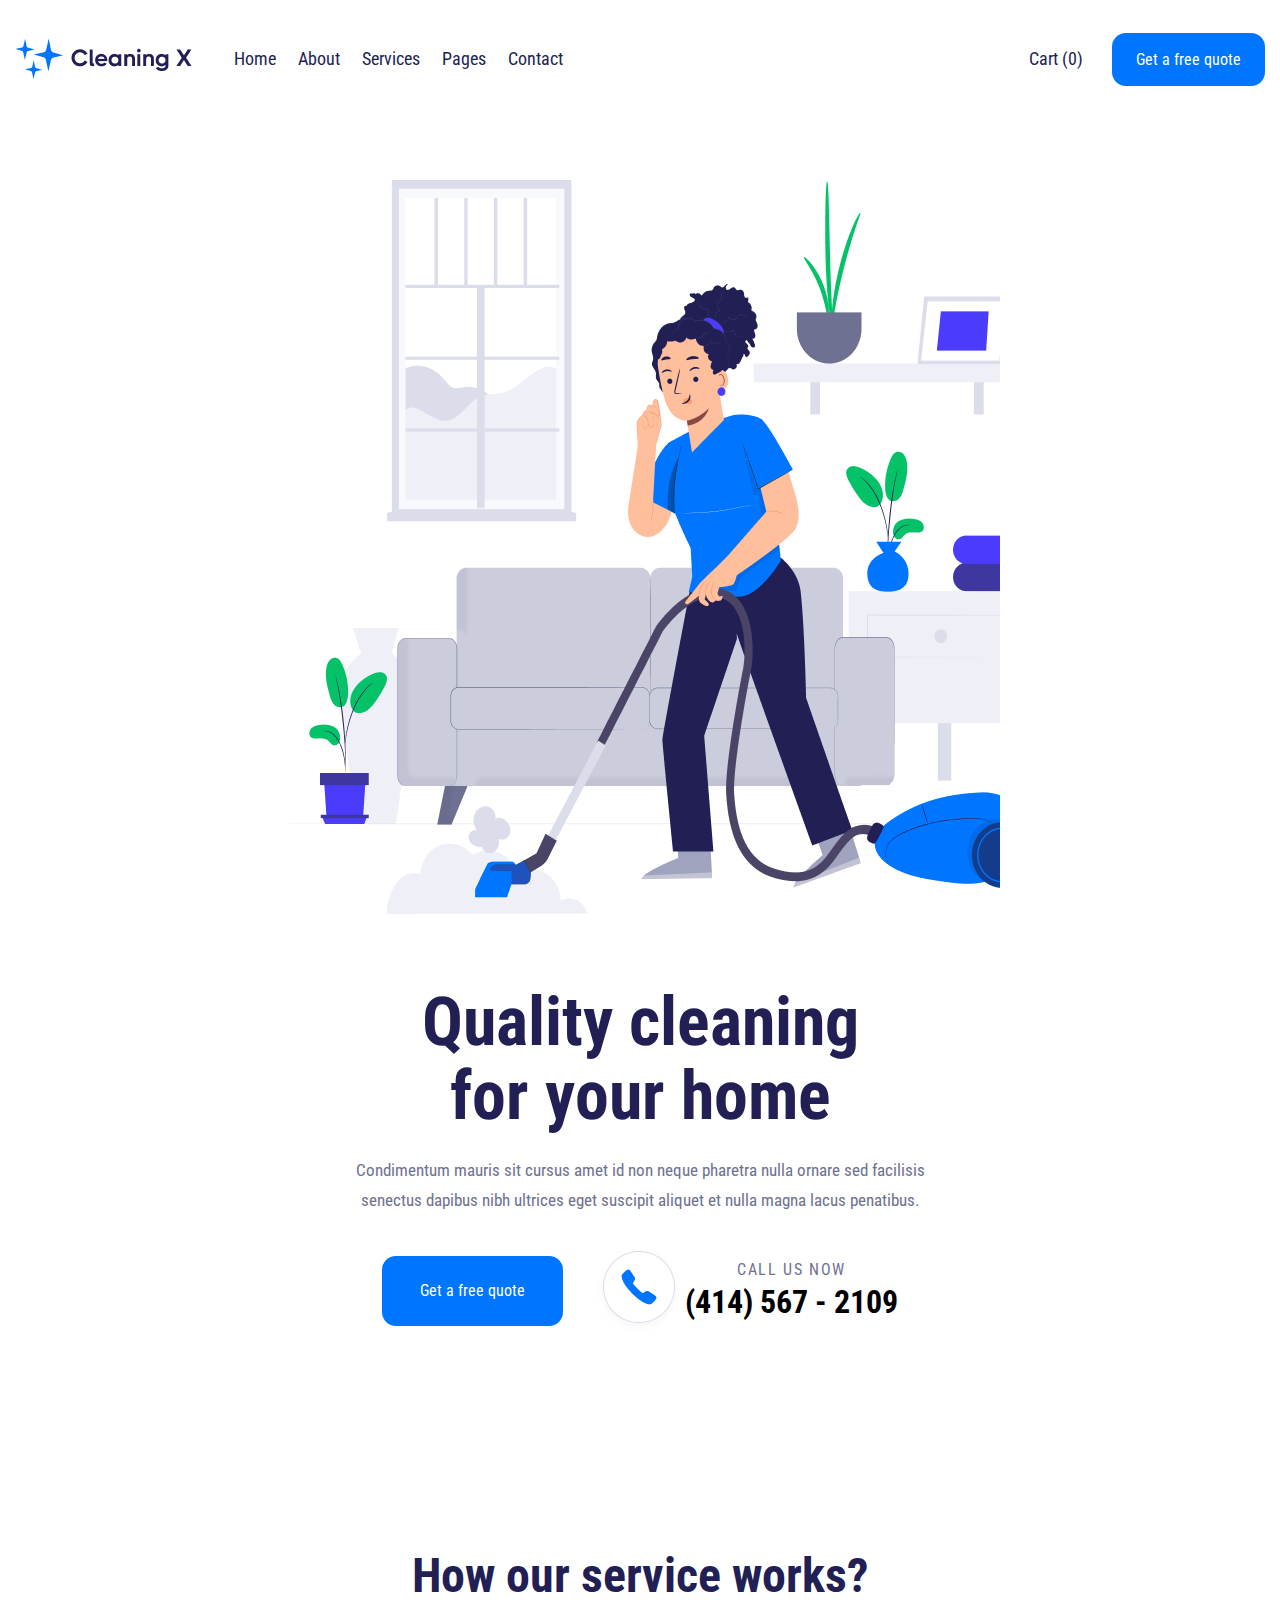
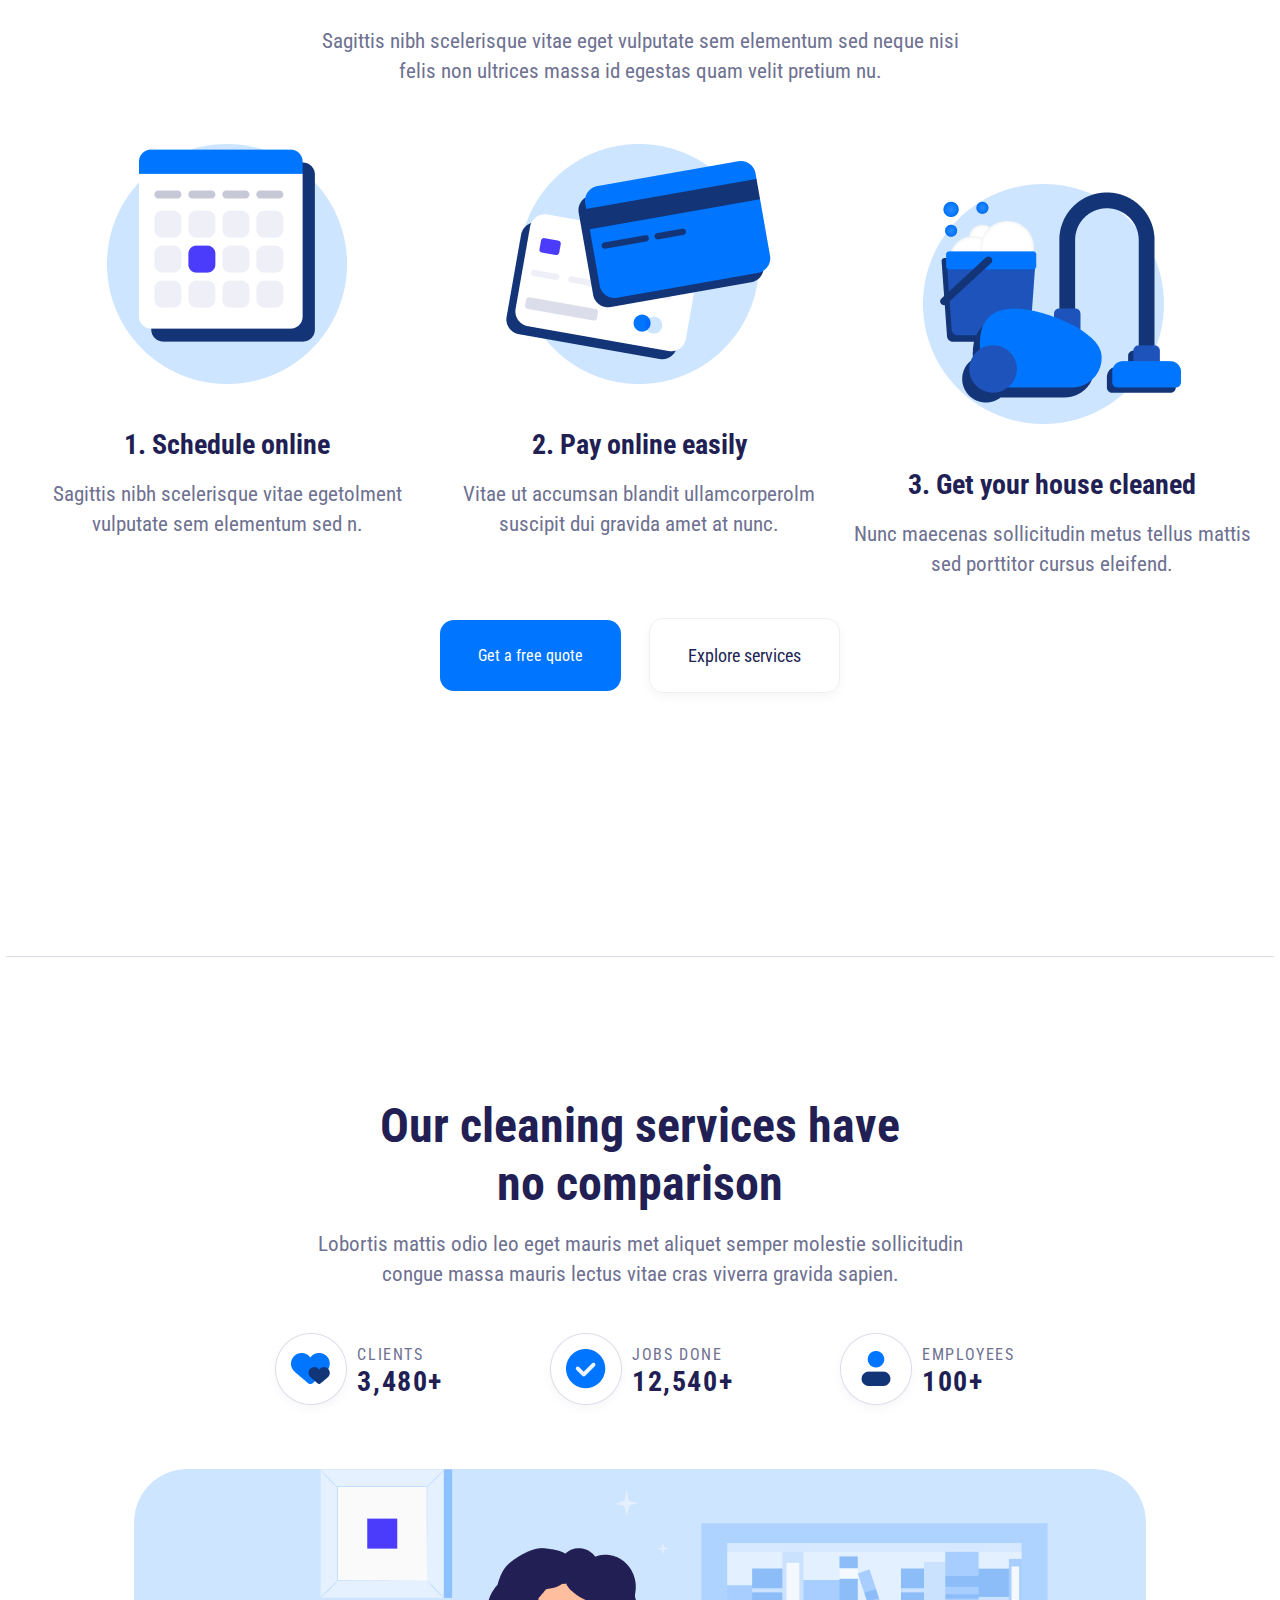
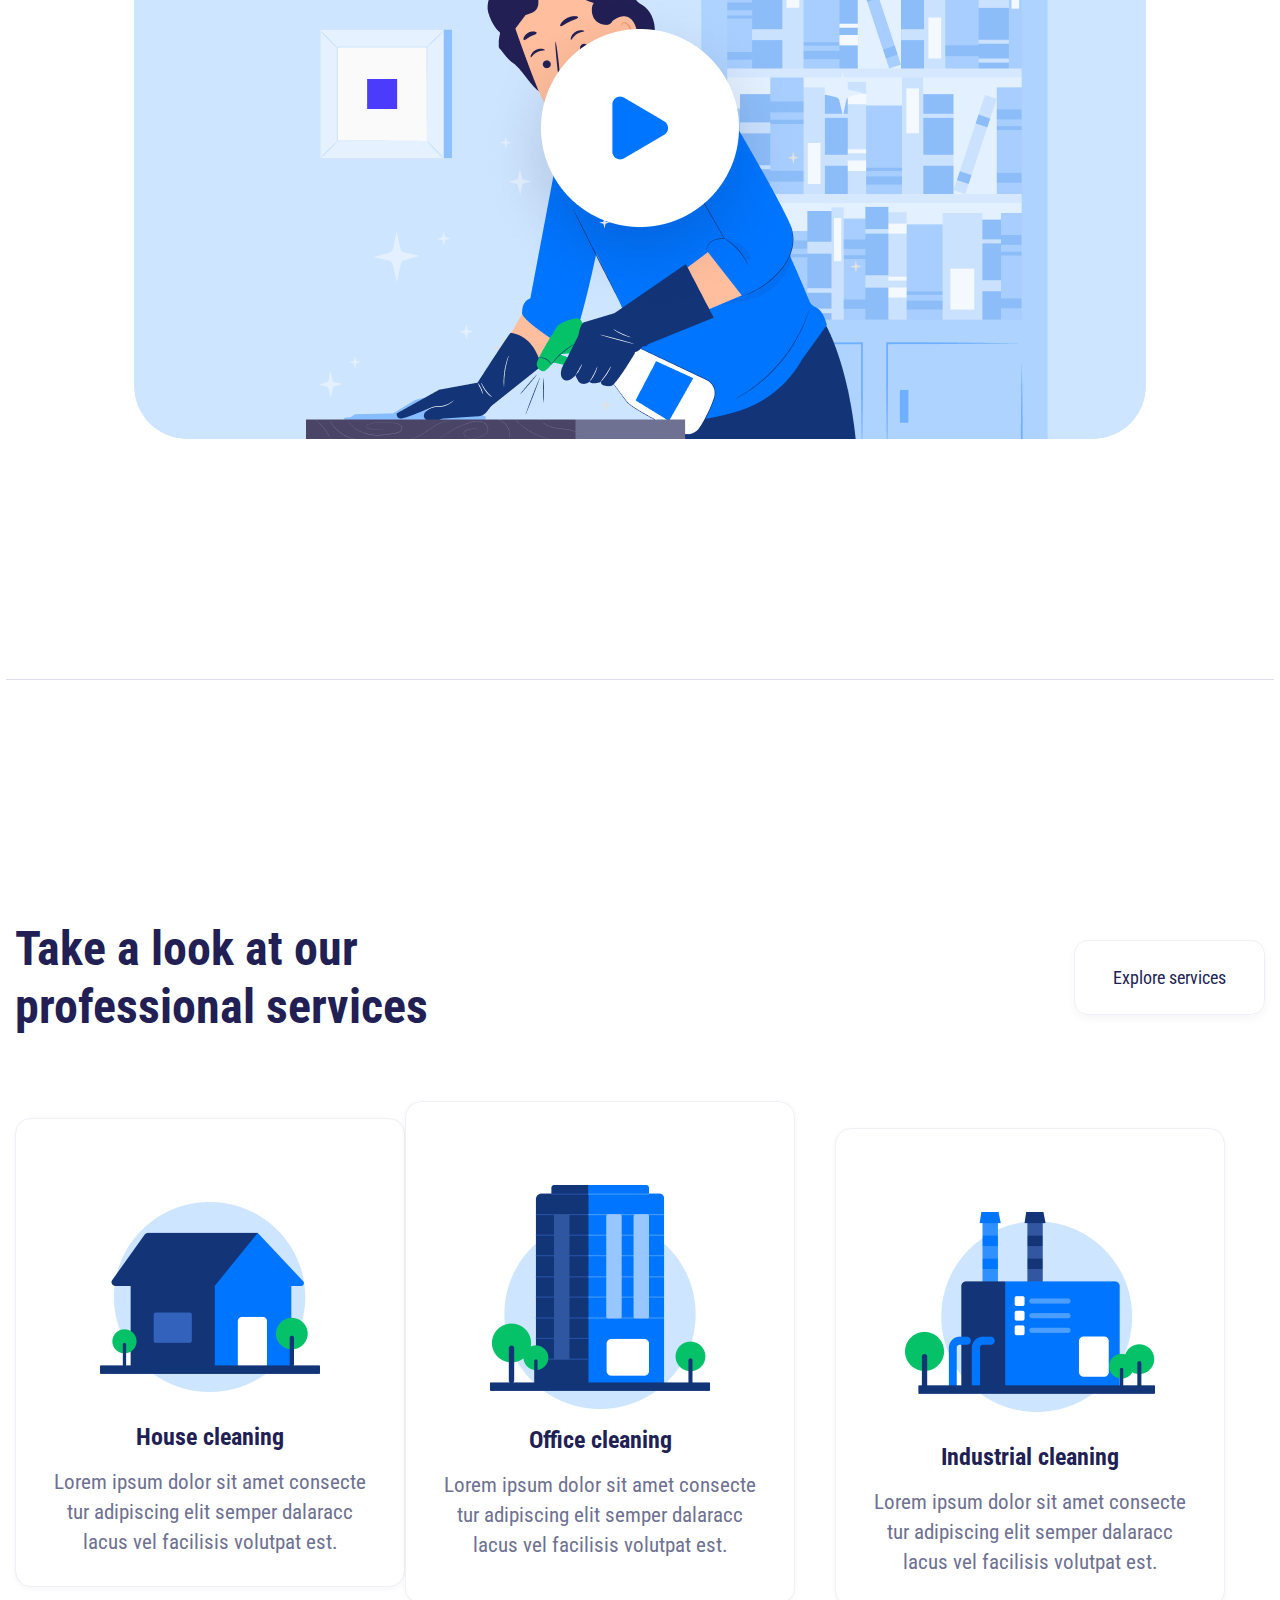
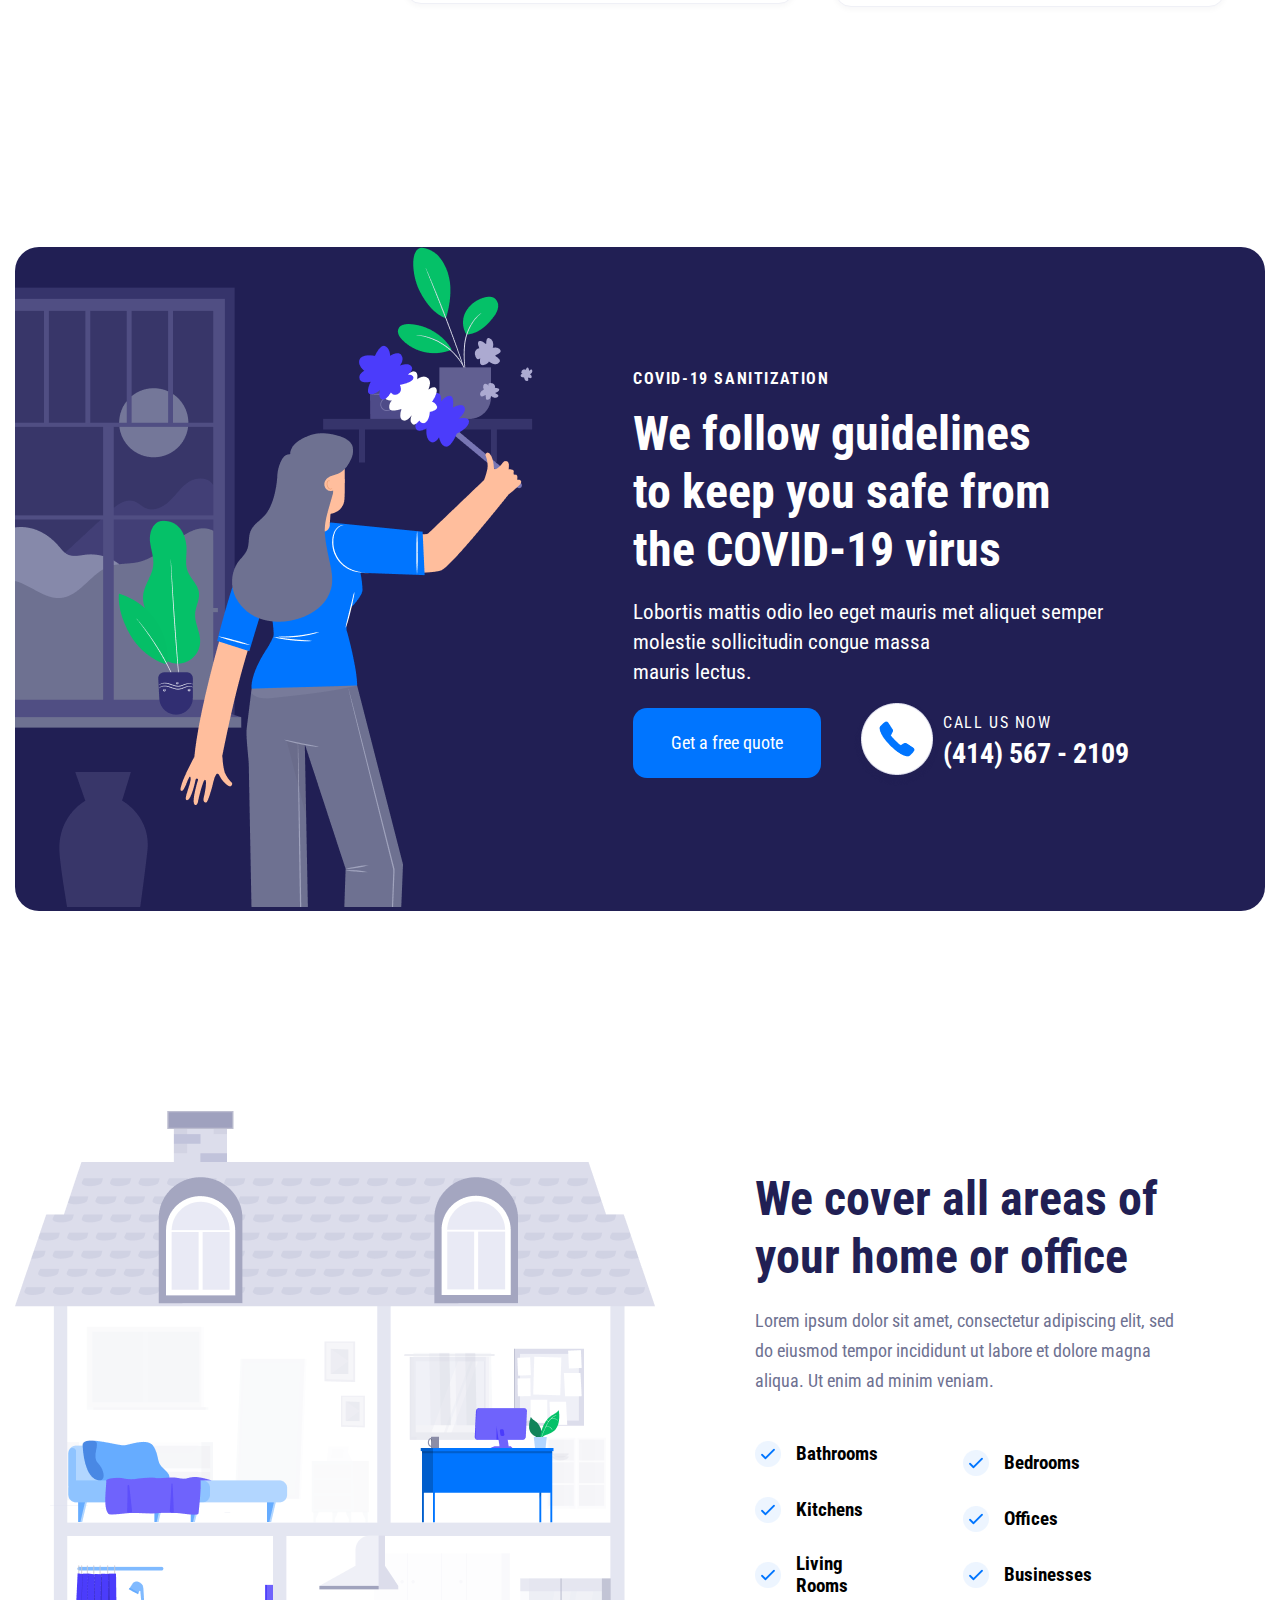
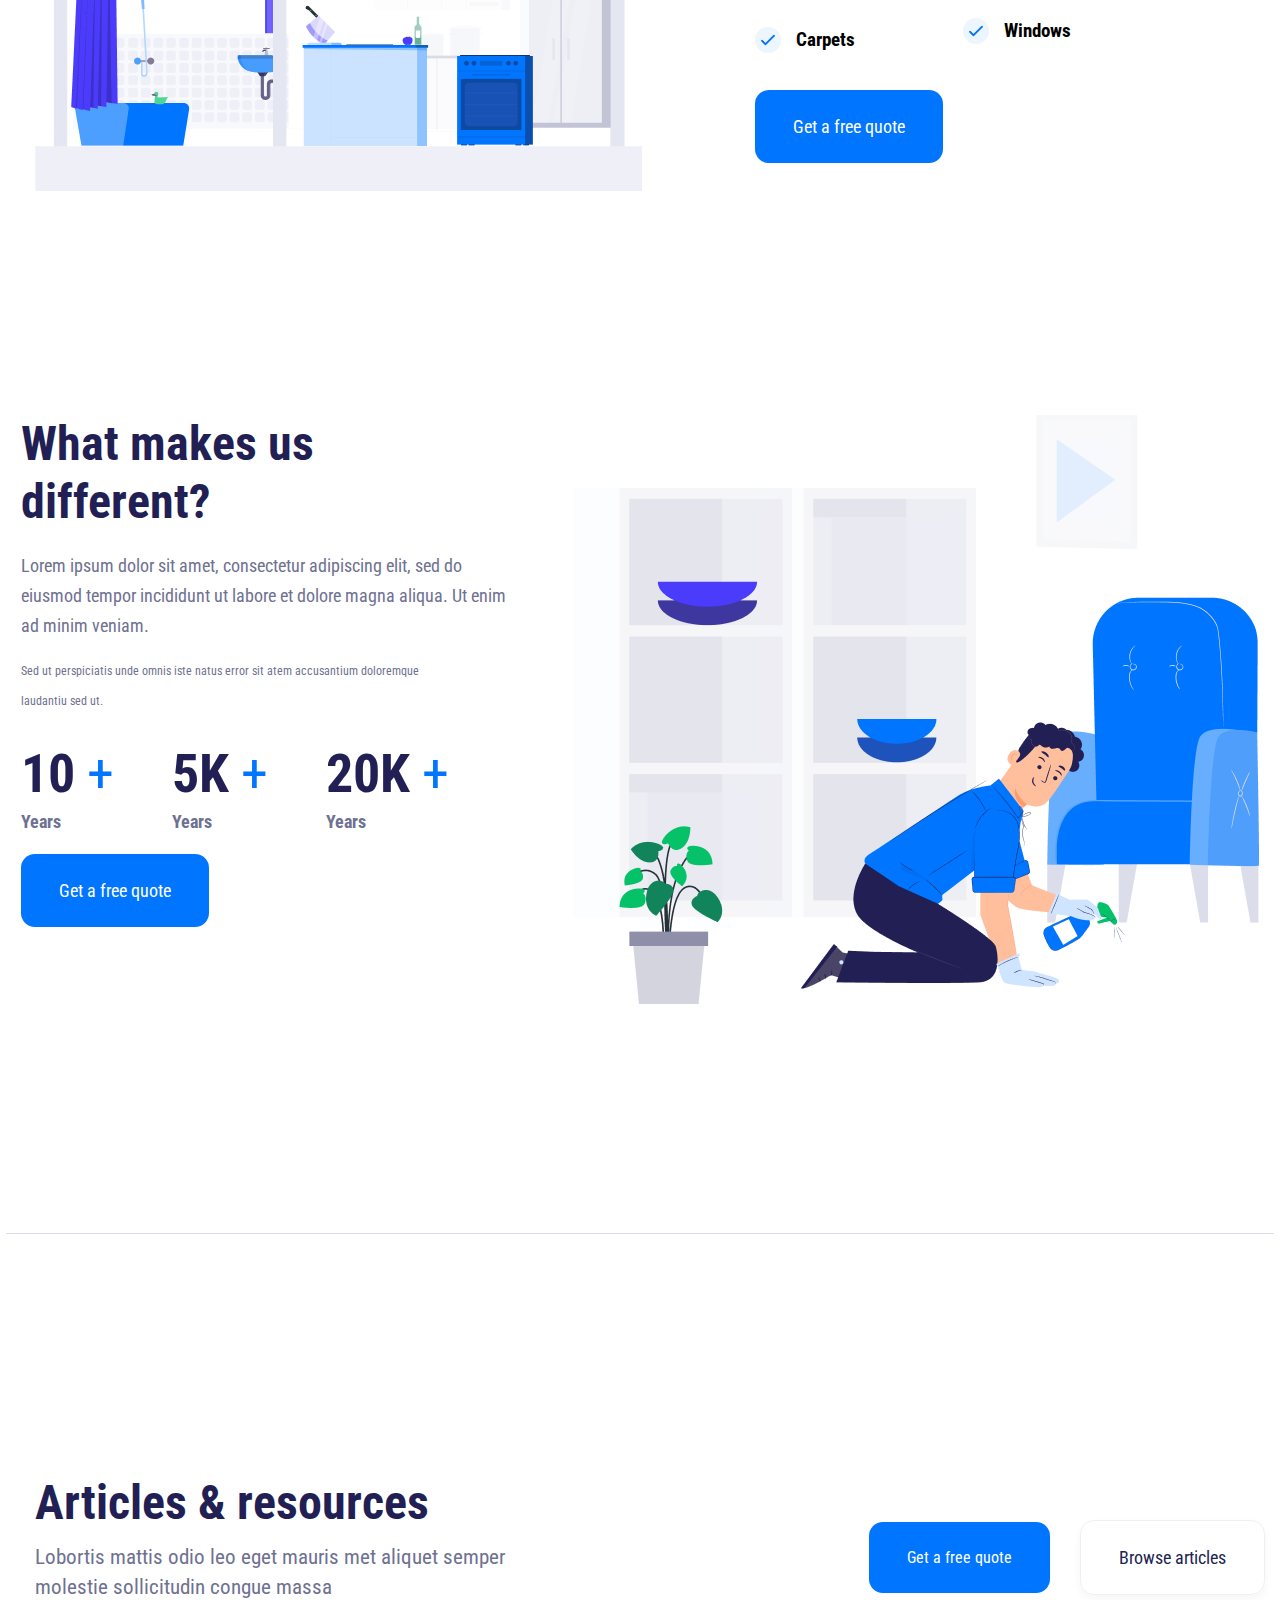
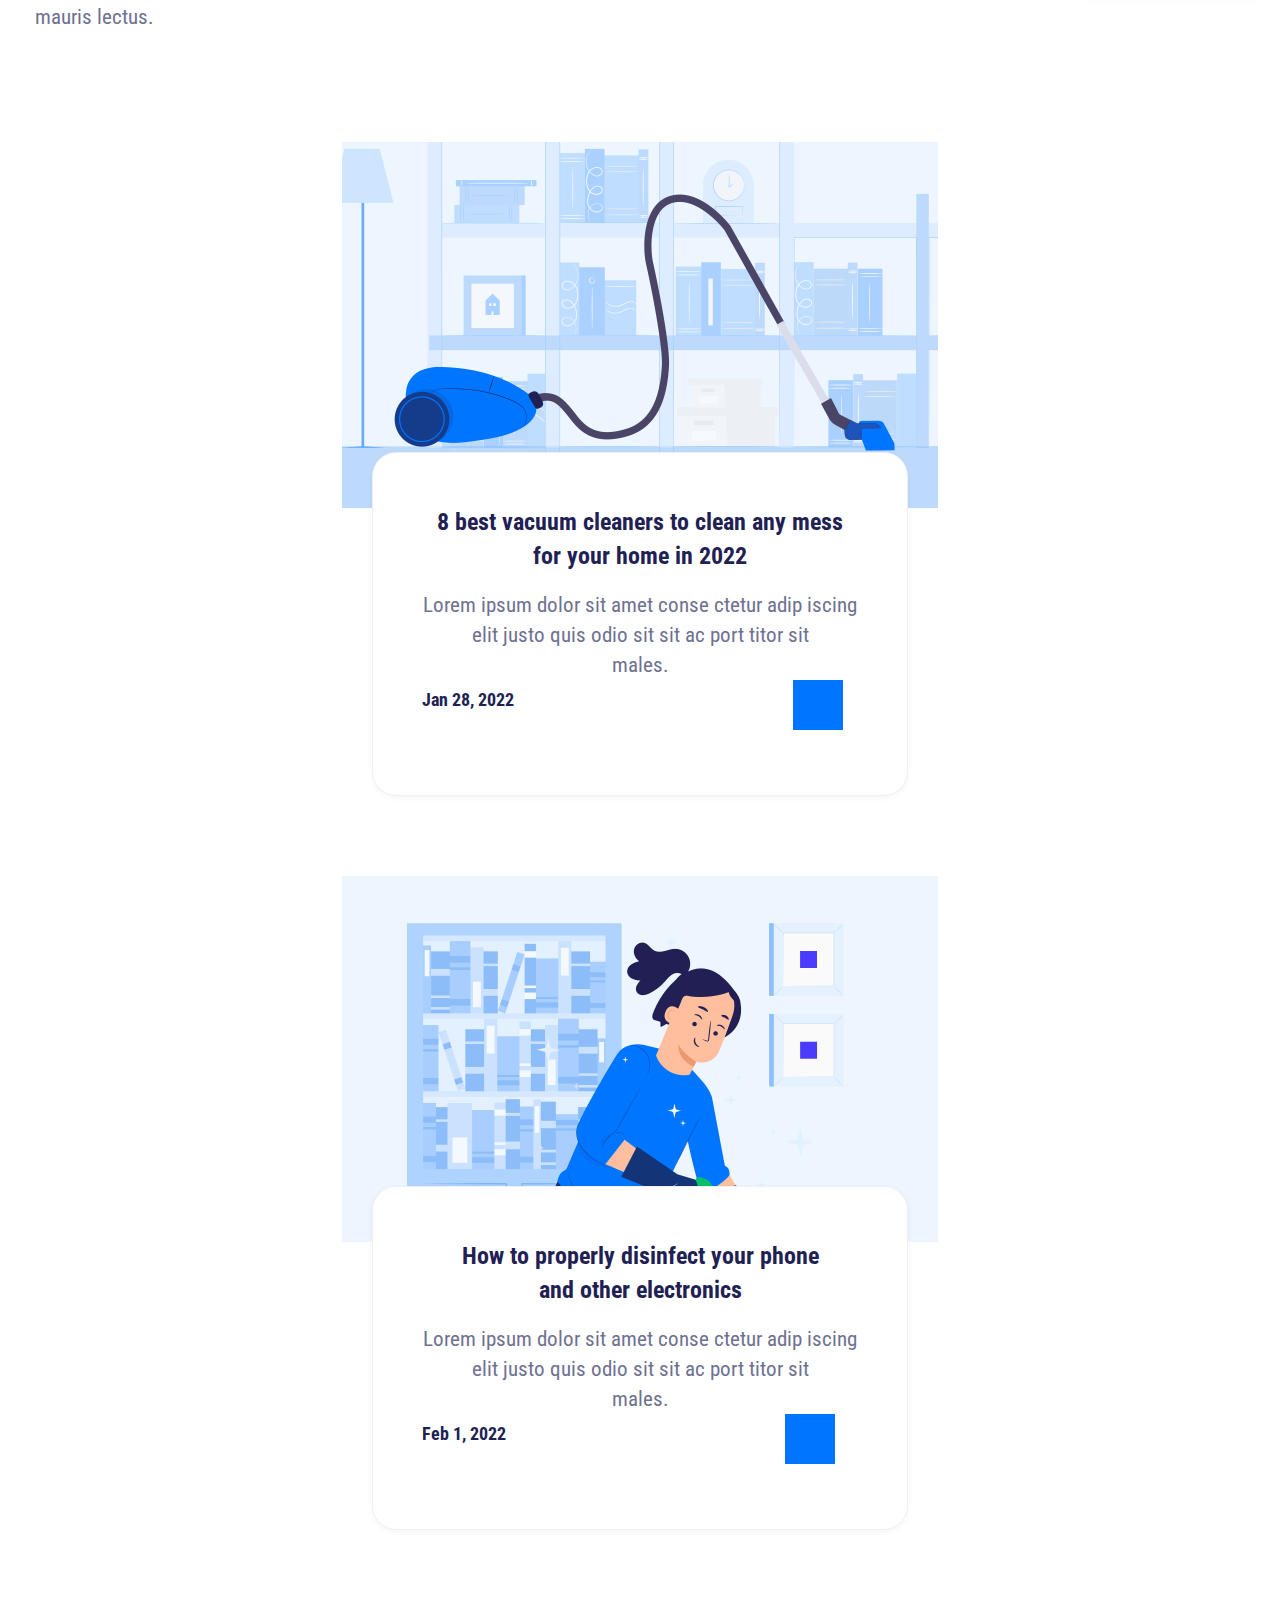
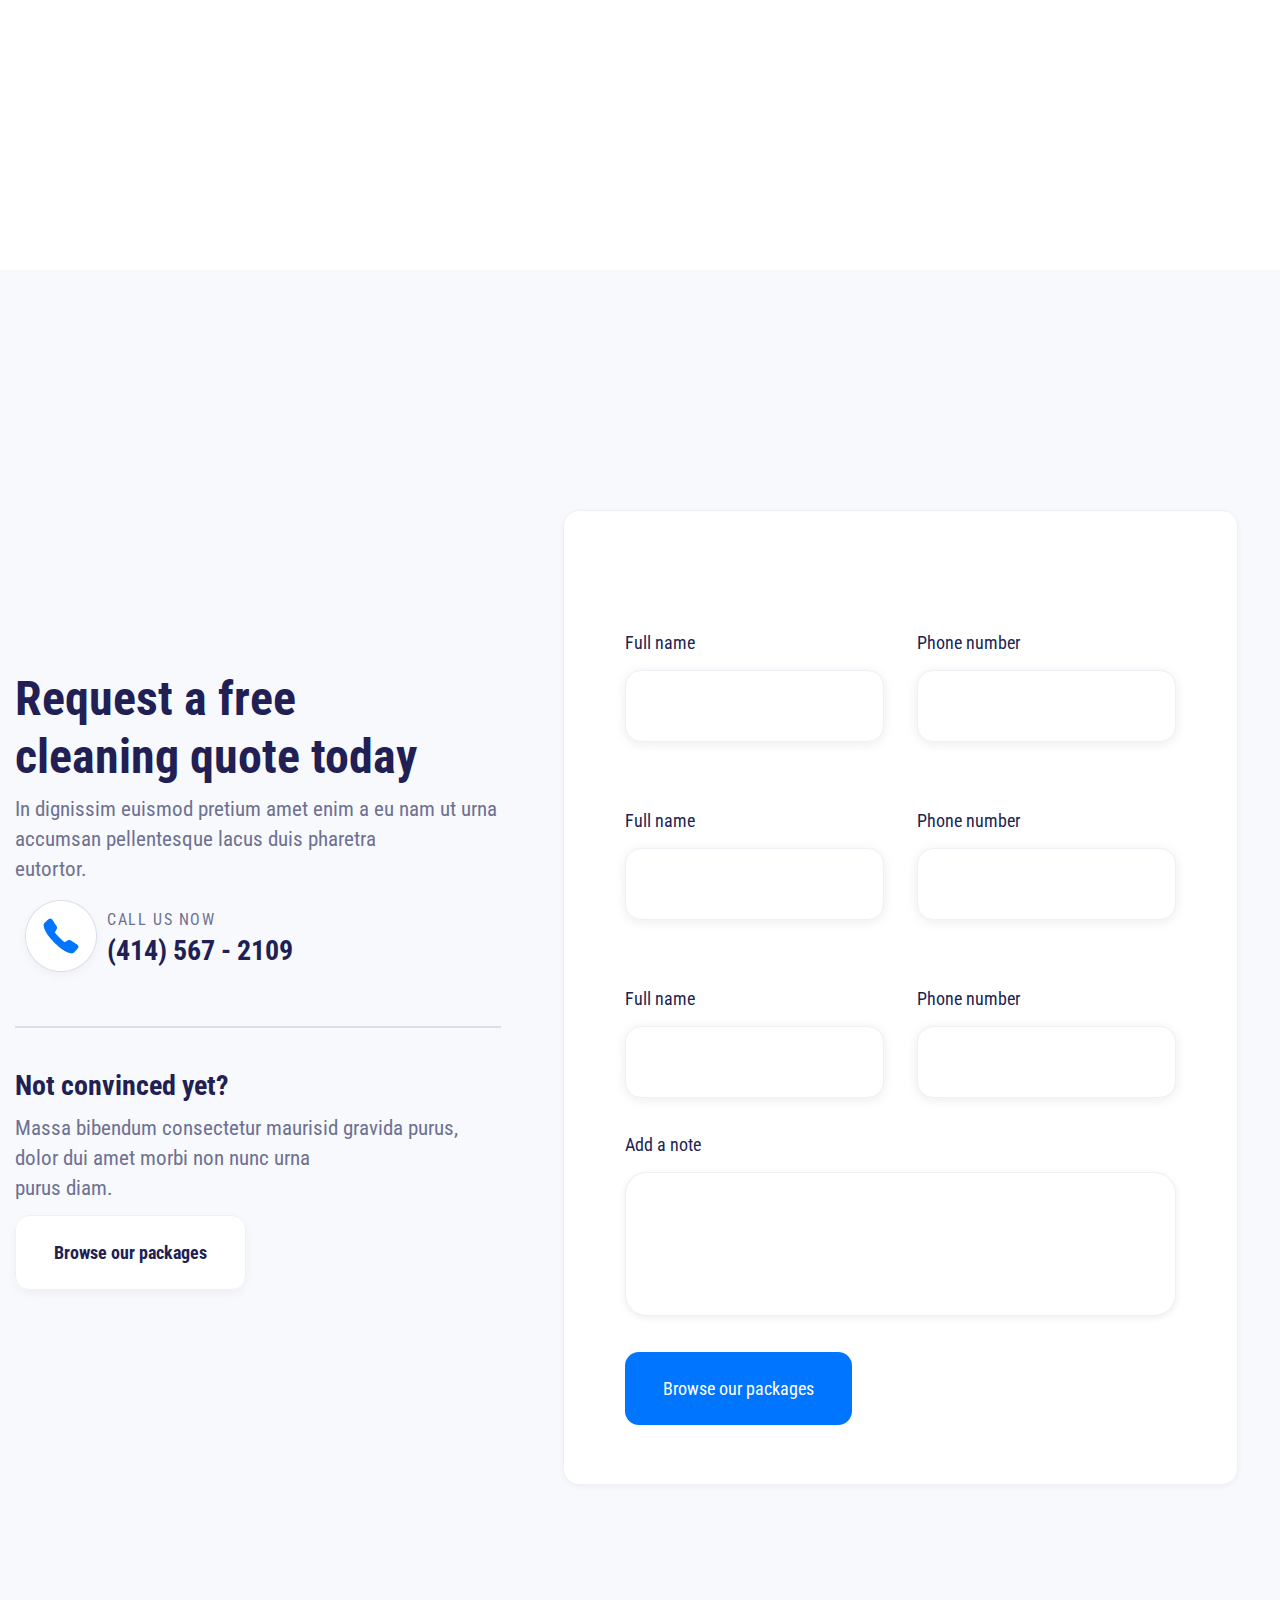
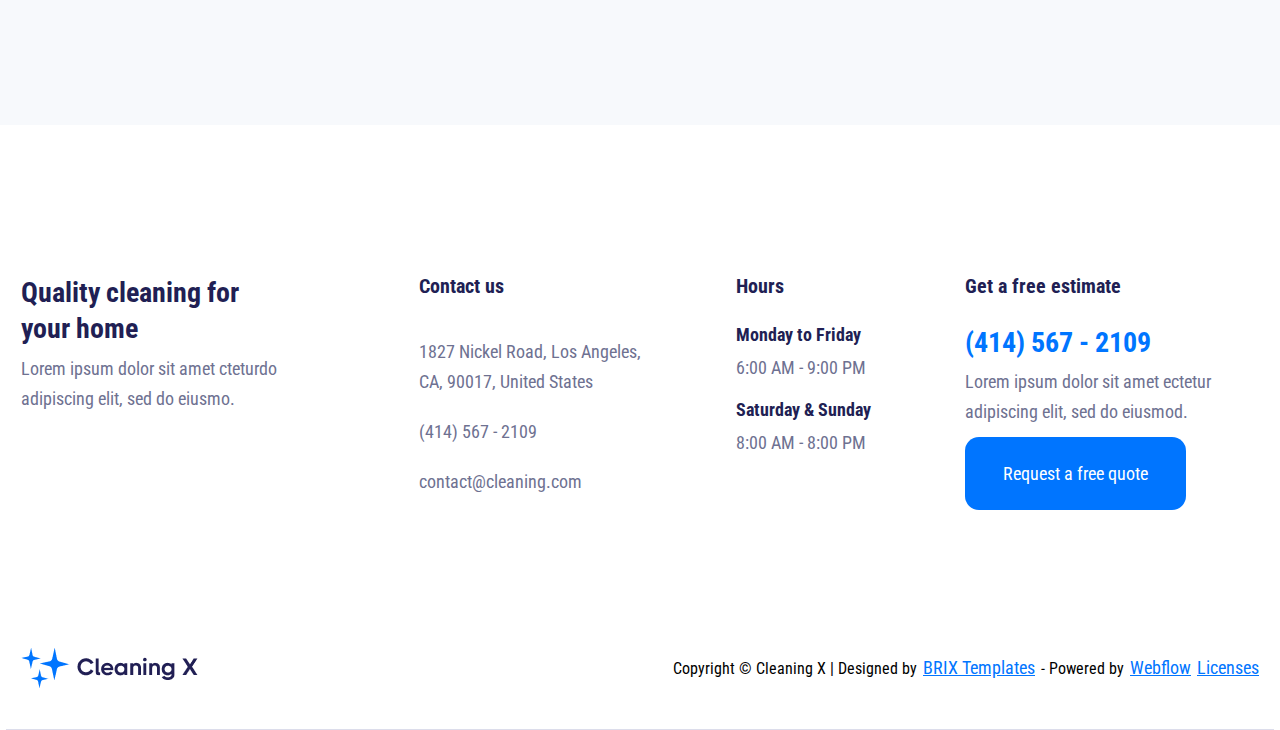
<file: index.html>
<!DOCTYPE html>
<html lang="en">
<head>
    <meta charset="UTF-8">
    <meta http-equiv="X-UA-Compatible" content="IE=edge">
    <meta name="viewport" content="width=device-width, initial-scale=1.0">
    <title>Cleaning X</title>
    <link rel="shortcut icon" href="./images/976cc6fc697bdd9a.png" type="image/png">
    <link rel="preconnect" href="https://fonts.googleapis.com">
<link rel="preconnect" href="https://fonts.gstatic.com" crossorigin>
<link href="https://fonts.googleapis.com/css2?family=Roboto+Condensed:ital,wght@0,400;0,700;1,400&display=swap" rel="stylesheet">

    <link rel="stylesheet" href="css/style.css">
</head>
<body>
  <header class="header">                  
    <div class="container">
        <div class="header_main">
            <div class="header_top">
                    <img src="images/IMAGE (1).png" alt="">
                    <div class="menu-btn">
                        <span></span>
                    </div>
              <ul class="menu_list">
                <li class="menu_item"><a href="#" class="menu_link">Home</a></li>
                <li class="menu_item"><a href="#" class="menu_link">About</a></li>
                <li class="menu_item"><a href="#" class="menu_link">Services</a></li>
                <li class="menu_item"><a href="#" class="menu_link">Pages</a></li>
                <li class="menu_item"><a href="#" class="menu_link">Contact</a></li>
              </ul>
            </div>
            <div class="header_btn">
            <ul class="menu_list-btn">
                <li class="menu_item-btn"><a href="#" class="menu_link-btn-text">Cart (0)</a></li>
                <li class="menu_item-btn"><a href="#" class="menu_link-btn">Get a free quote</a></li>
            </ul>

            <ul class="menu_phone">
                <li class="menu_item"><a href="#" class="menu_link">Home</a></li>
                <li class="menu_item"><a href="#" class="menu_link">About</a></li>
                <li class="menu_item"><a href="#" class="menu_link">Services</a></li>
                <li class="menu_item"><a href="#" class="menu_link">Location</a></li>
                <li class="menu_item"><a href="#" class="menu_link">Info</a></li>
                <li class="menu_item"><a href="#" class="menu_link">Contact</a></li>
                <div class="bom">
                    <li class="menu_item-btn phone-bom"><a href="#" class="menu_link-btn-text">Cart (0)</a></li>
                    <li class="menu_item-btn phone-bom"><a href="#" class="menu_link-btn">Get a free quote</a></li>
                </div>
            </ul>
            </ul>
            </div>
        </div>
        <div class="header_top-info">
           <div class="header-info">
            <div class="header-info-title">
                Quality cleaning <br>for your home
            </div>
            <div class="header-info-text">
                Condimentum mauris sit cursus amet id non neque pharetra nulla ornare sed facilisis senectus dapibus nibh ultrices eget suscipit aliquet et nulla magna lacus penatibus.
            </div>
            <div class="header_info-main-btn">
            <ul class="header_info-main-btn-list">
                <li class="header_info-main-btn-item">
            <a href="#" class="header_info-main_link-btn">Get a free quote</a>
                </li>
                <li class="header_info-main-btn-item item-call2">
                    <img src="images/IMAGE (2).png" alt="">
                    <div class="header_info-main-btn-item-phone">
                        <h3 class="header_info-main-btn-item-call">
                            Call us now
                        </h3>
                        <h1 class="header_info-main-btn-item-number">
                            (414) 567 - 2109
                        </h1>
                    </div>
                </li>
            </ul>
            </div>
           </div>
           <div class="header-info-img">
            <img class="header-info-img-images" src="images/Group (1).png" alt="">
           </div>
        </div>
    </div>
  </header>

  <section class="service">
    <div class="container">
        <div class="service-title">
            How our service works?
        </div>
        <div class="service-text">
            Sagittis nibh scelerisque vitae eget vulputate sem elementum sed neque nisi felis non ultrices massa id egestas quam velit pretium nu.
        </div>
        <div class="service_items">
            <div class="service_item">
           <img class="service_item-img" src="images/IMAGE (4).png" alt="">
           <div class="service_item-title">
            1. Schedule online
           </div>
           <div class="service_item-text">
            Sagittis nibh scelerisque vitae egetolment vulputate sem elementum sed n.
           </div>
            </div>
            <div class="service_item">
                <img class="service_item-img" src="images/IMAGE (5).png" alt="">
                <div class="service_item-title">
                    2. Pay online easily
                </div>
                <div class="service_item-text">
                    Vitae ut accumsan blandit ullamcorperolm suscipit dui gravida amet at nunc.
                </div>
            </div>
            <div class="service_item item3">
                <img class="service_item-img" src="images/IMAGE (6).png" alt="">
                <div class="service_item-title">
                    3. Get your house cleaned
                </div>
                <div class="service_item-text">
                    Nunc maecenas sollicitudin metus tellus mattis sed porttitor cursus eleifend.
                </div>
            </div>
        </div>
        <div class="service_btns">
            <div class="service_btn">
                <a href="#" class="service_btn-link-blue">Get a free quote</a>
            </div>
            <div class="service_btn">
                <a href="#" class="service_btn-link">Explore services</a>
            </div>
        </div>
    </div>
  </section>

  <section class="cleaning">
    <div class="container">
        <div class="cleaning_title">
            Our cleaning services have <br>no comparison
        </div>
        <div class="cleaning-text">
            Lobortis mattis odio leo eget mauris met aliquet semper molestie sollicitudin congue massa mauris lectus vitae cras viverra gravida sapien.
        </div>
        <div class="cleaning-items">
            <div class="cleaning-item">
                <img src="images/IMAGE (7).png" alt="">
                <div class="cleaning-item-info">
                    <div class="cleaning-item-title">
                        clients
                        <span>3,480+</span>
                    </div>
                </div>
            </div>
            <div class="cleaning-item">
                <img src="images/IMAGE (8).png" alt="">
                <div class="cleaning-item-info">
                    <div class="cleaning-item-title">
                        Jobs done
                        <span>12,540+</span>
                    </div>
                </div>
            </div>
            <div class="cleaning-item">
                <img src="images/IMAGE (9).png" alt="">
                <div class="cleaning-item-info">
                    <div class="cleaning-item-title">
                        Employees
                        <span>100+</span>
                    </div>
                </div>
            </div>
        </div>
        <div class="cleaning-video">
           <a href="#">
            <img  class="cleaning-video-click" src="images/IMAGE (10).png" alt="">
           </a> 
        </div>
    </div>
  </section>

  <section class="professional">
    <div class="container">
        <div class="professional-info">
            <div class="professional-title">
                Take a look at our<br> professional services
            </div>
            <div class="professional-btn">
                <a href="#" class="service_btn-link">Explore services</a>
            </div>
        </div>
        <div class="professional_items">
            <div class="professional-item">
                <img src="images/IMAGE (12).png" alt="" class="professional-img">
                <div class="professional_item-title">
                    House cleaning
                </div>
                <div class="professional_item-text">
                    Lorem ipsum dolor sit amet consecte tur adipiscing elit semper dalaracc lacus vel facilisis volutpat est.
                </div>
            </div>
            <div class="professional-item ">
                <img src="images/IMAGE (13).png" alt="" class="professional-img">
                <div class="professional_item-title item2">
                    Office cleaning
               </div>
                <div class="professional_item-text item2">
                    Lorem ipsum dolor sit amet consecte tur adipiscing elit semper dalaracc lacus vel facilisis volutpat est.
                </div>
            </div>
            <div class="professional-item item-block-prof2">
                <img src="images/IMAGE (14).png" alt="" class="professional-img">
                <div class="professional_item-title">
                    Industrial cleaning
                </div>
                <div class="professional_item-text">
                    Lorem ipsum dolor sit amet consecte tur adipiscing elit semper dalaracc lacus vel facilisis volutpat est.
                </div>
            </div>
        </div>
    </div>
  </section>

  <section class="covid">
    <div class="container">
      <div class="covid_inner">
        <div class="covid_images">
            <img src="images/Group (2).png" alt="">
        </div>
        <div class="covid_info">
            <p class="covid-subtitle">
                Covid-19 sanitization
            </p>
            <h1 class="covid-title">
                We follow guidelines <br>to keep you safe from<br> the COVID-19 virus
            </h1>
            <p class="covid-text">
                Lobortis mattis odio leo eget mauris met aliquet semper molestie sollicitudin congue massa <br>mauris lectus.
            </p>
            <div class="covid_btns">
                <div class="covid_btn">
                    <a href="#" class="covid-btn-link-blue">Get a free quote</a>
                </div>
                <div class="covid_btn none-btn">
                    <img src="images/IMAGE (2).png" alt="" class="covid_btn-img-icon">
                    <div class="covid_btn_inner">
                        <div class="covid_btn_inner-call">
                            Call us now
                        </div>
                        <div class="covid_btn_inner-phone">
                            (414) 567 - 2109
                        </div>
                    </div>
                </div>
            </div>
        </div>
      </div>
    </div>
  </section>

  <section class="home">
    <div class="container">
        <div class="home_inner">
            <div class="home-img">
                <img src="images/IMAGE (15).png" alt="" class="home_images">
            </div>
            <div class="home_info">
                <div class="home_info-title">
                    We cover all areas of<br> your home or office
                </div>
                <div class="home_info-text">
                    Lorem ipsum dolor sit amet, consectetur adipiscing elit, sed <br>do eiusmod tempor incididunt ut labore et dolore magna <br>aliqua. Ut enim ad minim veniam.
                </div>
                <ul class="home_info-items">
                    <div class="home_info-box">
                        <li class="home_info-item">
                            <img src="images/IMAGE (16).png" alt="">
                            <h3 class="home_info-sub-title">Bathrooms</h3>
                        </li>
                        <li class="home_info-item">
                            <img src="images/IMAGE (16).png" alt="">
                            <h3 class="home_info-sub-title">Kitchens</h3>
                        </li>
                        <li class="home_info-item">
                            <img src="images/IMAGE (16).png" alt="">
                            <h3 class="home_info-sub-title">Living <br>Rooms</h3>
                        </li>
                        <li class="home_info-item">
                            <img src="images/IMAGE (16).png" alt="">
                            <h3 class="home_info-sub-title">Carpets</h3>
                        </li>
                    </div>
                    <div class="home_info-box">
                        <li class="home_info-item">
                            <img src="images/IMAGE (16).png" alt="">
                            <h3 class="home_info-sub-title">Bedrooms</h3>
                        </li>
                        <li class="home_info-item">
                            <img src="images/IMAGE (16).png" alt="">
                            <h3 class="home_info-sub-title">Offices</h3>
                        </li>
                        <li class="home_info-item">
                            <img src="images/IMAGE (16).png" alt="">
                            <h3 class="home_info-sub-title">Businesses</h3>
                        </li>
                        <li class="home_info-item">
                            <img src="images/IMAGE (16).png" alt="">
                            <h3 class="home_info-sub-title">Windows</h3>
                        </li>
                    </div>
                </ul>
                <div class="home_btns">
                    <div class="home_btn">
                        <a href="#" class="home-btn-link-blue">Get a free quote</a>
                    </div>
            </div>
        </div>
    </div>
  </section>

  <section class="makes">
    <div class="container">
    <div class="makes_inner">
        <div class="makes_info">
          <div class="makes-title">
            What makes us <br>different?
          </div>
          <div class="makes-text">
            Lorem ipsum dolor sit amet, consectetur adipiscing elit, sed do eiusmod tempor incididunt ut labore et dolore magna aliqua. Ut enim ad minim veniam.
          </div>
          <p class="makes-sub-text">
            Sed ut perspiciatis unde omnis iste natus error sit atem accusantium doloremque <br>laudantiu sed ut.
          </p>
          <div class="makes_item-numbers">
            <div class="makes_item-number">
            <div class="makes_number">
             10 <span>+</span>
            </div>
            <div class="makes_number-year">
                Years
               </div>
            </div>
            <div class="makes_item-number">
                <div class="makes_number">
                    5K <span>+</span>
                   </div>
                   <div class="makes_number-year">
                    Years
                   </div>
            </div>
            <div class="makes_item-number">
                <div class="makes_number">
                    20K <span>+</span>
                   </div>
                   <div class="makes_number-year">
                    Years
                   </div>
            </div>
          </div>
          <div class="makes_btn">
            <a href="#" class="makes-btn-link-blue">Get a free quote</a>
        </div>
        </div>
        <div class="makes_img">
            <img src="images/IMAGE (17).png" alt="" class="makes-images">
        </div>
    </div>
    </div>
  </section>

  <section class="aticles">
    <div class="container">
        <div class="aticles-main-inner">
            <div class="aticles-main-info">
           <div class="aticles-main-title">
            Articles & resources
           </div>
           <div class="aticles-main-text">
            Lobortis mattis odio leo eget mauris met aliquet semper molestie sollicitudin congue massa <br>mauris lectus.
           </div>
            </div>
            <div class="aticles-main-btns">
                    <div class="aticles-main_btn">
                        <a href="#" class="aticles-main_btn-link-blue">Get a free quote</a>
                    </div>
                    <div class="aticles-main_btn">
                        <a href="#" class="aticles-main_btn-link">Browse articles</a>
                    </div>
                </div>
        </div>
        <div class="aticles_resources-items">
            <div class="aticles_resources-item">
           <img src="images/IMAGE (18).png" alt="" class="aticles_resources-item-img">
         <div class="resources-info">
          <div class="resources-title">
            8 best vacuum cleaners to clean any mess for your home in 2022
          </div>
          <div class="resources-text">
            Lorem ipsum dolor sit amet conse ctetur adip iscing elit justo quis odio sit sit ac port titor sit<br> males.
          </div>
          <div class="resources-info-text-main">
            <div class="resources-info-text-main-item">
                Jan 28, 2022
            </div>
            <div class="resources-info-text-main-item">
                <div class="resources-info-text-main-item-block">

                </div>
            </div>
          </div>
         </div>
        </div>
            <div class="aticles_resources-item">
                <img src="images/IMAGE (19).png" alt="" class="aticles_resources-item-img">
                     <div class="resources-info">
          <div class="resources-title">
            How to properly disinfect your phone <br>and other electronics          </div>
          <div class="resources-text">
            Lorem ipsum dolor sit amet conse ctetur adip iscing elit justo quis odio sit sit ac port titor sit<br> males.
          </div>
          <div class="resources-info-text-main">
            <div class="resources-info-text-main-item">
                Feb 1, 2022            </div>
            <div class="resources-info-text-main-item">
                <div class="resources-info-text-main-item-block">
                    
                </div>
            </div>
        </div>
    </div>
  </section>

  <section class="form">
    <div class="container">
        <div class="form_inner">
            <div class="form_info">
           <div class="form_title">
            Request a free <br>cleaning quote today
           </div>
           <div class="form_text">
            In dignissim euismod pretium amet enim a eu nam ut urna accumsan pellentesque lacus duis pharetra <br>eutortor.
           </div>
           <li class="header_info-main-btn-itemu">
            <img src="images/IMAGE (2).png" alt="">
            <div class="header_info-main-btn-item-phone">
                <h3 class="header_info-main-btn-item-call">
                    Call us now
                </h3>
                <h1 class="header_info-main-btn-item-number numbber">
                    (414) 567 - 2109
                </h1>
            </div>
        </li>
        <div class="line"></div>
        <div class="form-title">
            Not convinced yet?
        </div>
        <div class="form-text">
            Massa bibendum consectetur maurisid gravida purus, dolor dui amet morbi non nunc urna<br> purus diam.
        </div>
        <div class="form-second-btn">
            <a href="#" class="form-second-white_btn">
                Browse our packages
            </a>
        </div>
            </div>
            <div class="form_main">
            <div class="form_main_items">
                <div class="form_main-item">
                    <div class="form_main-item-block">
                        <label>Full name</label>
                        <input type="text">
                    </div>
                    <div class="form_main-item-block">
                        <label>Phone number</label>
                        <input type="text">
                    </div>
                </div>
            </div>
            <div class="form_main_items">
                <div class="form_main-item">
                    <div class="form_main-item-block">
                        <label>Full name</label>
                        <input type="text">
                    </div>
                    <div class="form_main-item-block">
                        <label>Phone number</label>
                        <input type="text">
                    </div>
                </div>
            </div>
            <div class="form_main_items">
                <div class="form_main-item">
                    <div class="form_main-item-block">
                        <label>Full name</label>
                        <input type="text">
                    </div>
                    <div class="form_main-item-block">
                        <label>Phone number</label>
                        <input type="text">
                    </div>
                </div>
            </div>
            <div class="form_area">
                <label>Add a note</label>
                <textarea class="textarea"></textarea>
            </div>
            <div class="form-third-btn">
                <a href="#" class="form-second-blue_btn">
                    Browse our packages
                </a>
            </div>
            </div>
        </div>
    </div>
  </section>

  <footer class="footer">
    <div class="container">
        <ul class="footer_list">
            <div class="footer_list-items">
                <div class="Quality-title">
                    Quality cleaning for <br>your home
                </div>
                <div class="Quality-text">
                    Lorem ipsum dolor sit amet cteturdo adipiscing elit, sed do eiusmo.
                </div>
            </div>
            <div class="footer_list-items">
                <div class="footer_list-items-title">
                    Contact us
                </div>
                <li class="footer_list-element">1827 Nickel Road, Los Angeles,<br> CA, 90017, United States</li>
                <li class="footer_list-element">(414) 567 - 2109</li>
                <li class="footer_list-element">contact@cleaning.com</li>
            </div>
            <div class="footer_list-items">
                 <div class="footer_list-items-day-title">
                    Hours
                 </div>
                 <div class="footer_list-items-days-element">
                    Monday to Friday
                 </div>
                 <div class="footer_list-items-days-element-grey">
                    6:00 AM - 9:00 PM
                 </div>
                 <div class="footer_list-items-days-element">
                    Saturday & Sunday
                 </div>
                 <div class="footer_list-items-days-element-grey">
                    8:00 AM - 8:00 PM
                 </div>
            </div>
            <div class="footer_list-items">
                <div class="footer_list-items-free-title">
                    Get a free estimate
                </div>
                <div class="footer_list-items-free-number">
                    (414) 567 - 2109
                </div>
                <div class="footer_list-items-free-text">
                    Lorem ipsum dolor sit amet ectetur adipiscing elit, sed do eiusmod.
                </div>
                <div class="footer_list-items-free-btn">
                   <a href="#" class="">Request a free quote</a> 
                </div>
            </div>
        </ul>
        <div class="footer_copy">
            <div class="footer_copy_inner">
                <img src="images/IMAGE (1).png" alt="" class="footer_copy-img">
                <ul class="footer_copy-list">
                    <li class="footer_copy-item">Copyright © Cleaning X | Designed by</li>
                    <li class="footer_copy-item copy-blue">BRIX Templates</li>
                    <li class="footer_copy-item">- Powered by</li>
                    <li class="footer_copy-item copy-blue">Webflow</li>
                    <li class="footer_copy-item copy-blue">Licenses</li>
                </ul>
            </div>
        </div>
    </div>
  </footer>
    <script src="https://ajax.googleapis.com/ajax/libs/jquery/3.4.1/jquery.min.js"></script>
    <script src="js/main.js"></script>
</body>
</html>
</file>
<file: css/style.css>
* {
padding: 0;
margin: 0;
text-decoration: none;
list-style: none;
box-sizing: border-box;
font-family: 'Roboto Condensed', sans-serif;
}

.container {
    max-width: 1298px;
    margin: 0 auto;
    padding: 0 15px;
}

img {
    max-width: 100%;
}
.header_main {
    padding: 38px 0;
    display: flex;
    align-items: center;
    justify-content: space-between;
}

.header_top {
    display: flex;
    align-items: center;
}

.menu_list {
    display: flex;
    justify-content: space-between;
    gap:22px;
    align-items: center;
    margin-left: 41px;
}

.menu_list-btn {
    display: flex;
    justify-content: space-between;
    gap:29px;
    align-items: center;

}

.menu_link {
    font-weight: 400;
font-size: 18px;
line-height: 30px;
color: #211F54;

}

.menu_link-btn-text {
    font-weight: 400;
font-size: 18px;
line-height: 30px;
color: #211F54;
}

.menu_link-btn {
    background: #0075FF;
border-radius: 14px;
padding: 17px 24px;
font-weight: 400;
font-size: 16px;
line-height: 18px;
text-align: center;
color: #FFFFFF;

}



.header_top-info {
    display: flex;
    justify-content: space-between;
}

.header_info-main-btn-list {
    display: flex;
    align-items: center;
    gap:30px;

}

.header_info-main-btn-item {
    display: flex;
    align-items: center;
    justify-content: space-between;
}

.header-info-title {
    font-weight: 700;
font-size: 68px;
line-height: 74px;
margin-bottom: 22px;
color: #211F54;
}

.header-info-text {
    font-style: normal;
font-weight: 400;
font-size: 21px;
margin-bottom: 34px;
max-width: 591px;
line-height: 30px;
color: #6E7191;
}

.header_info-main_link-btn {
    background: #0075FF;
    border-radius: 14px;
    padding: 26px 38px;
    font-weight: 400;
    font-size: 16px;
    line-height: 18px;
    text-align: center;
    color: #FFFFFF;
}

.header_info-main-btn-item-call {
    font-weight: 400;
font-size: 16px;
line-height: 18px;
letter-spacing: 1.6px;
text-transform: uppercase;
color: #6E7191;
margin-bottom: 4px;

}


.header-info {
    padding: 227px 0;
}


.service {
    padding: 223px 0;
    text-align: center;
    border-bottom: 1px solid #DCDDEB;
    border-radius: 0px;
    max-width: 1268px;
    margin: 0 auto;
}


.service-title {
    margin-bottom: 21px;
    font-weight: 700;
font-size: 48px;
line-height: 58px;
text-align: center;
color: #211F54;

}


.service-text {
    font-weight: 400;
font-size: 21px;
line-height: 30px;
text-align: center;
max-width: 648px;
margin: 0 auto;
color: #6E7191;

}

.service_items {
    display: flex;
    padding-top: 58px;
    justify-content: space-between;
}

.service_btns {
    display: flex;
    justify-content: center;
    padding: 67px 0;
    gap:28px;
}

.service_item-img {
    margin-bottom: 39px;
}

.service_item-title {
    font-weight: 700;
    font-size: 28px;
    line-height: 36px;
    text-align: center;
    color: #211F54;
}

.service_item-text {
    font-weight: 400;
    padding-top: 16px;
    font-size: 21px;
    line-height: 30px;
    text-align: center;
    color: #6E7191;
max-width: 412px;
margin: 0 auto;    
}

.service_btn-link-blue {
    background: #0075FF;
    border-radius: 14px;
    padding: 26px 38px;
    font-weight: 400;
    font-size: 16px;
    line-height: 18px;
    text-align: center;
    color: #FFFFFF;
}

.service_btn-link {
    box-shadow: 0px 4px 10px 0px #14142B0A;
    border-radius: 14px;
    padding: 26px 38px;
    font-size: 18px;
line-height: 20px;
text-align: center;
color: #211F54;
border: 1px solid #EFF0F6
}


.cleaning {
    padding: 240px 0;
    border-bottom: 1px solid #DCDDEB;
    border-radius: 0px;
    max-width: 1268px;
    margin: 0 auto;
   
}
.cleaning-items {
    display: flex;
    justify-content: center;
    gap:97px;
    margin-bottom: 50px;
}

.cleaning-item {
    display: flex;
    justify-content: space-between;
    align-items: center;
}

.cleaning-item-title span {
    display: block;
    font-weight: 700;
font-size: 28px;
line-height: 36px;
color: #211F54;

}


.cleaning-item-title {
    font-weight: 400;
    font-size: 16px;
    line-height: 18px;
    letter-spacing: 1.6px;
    text-transform: uppercase;
    color: #6E7191;
}


.cleaning_title {
    font-weight: 700;
    font-size: 48px;
    line-height: 58px;
    text-align: center;
    color: #211F54;
    margin-bottom: 16px;
}

.cleaning-text {
    font-weight: 400;
    font-size: 21px;
    max-width: 702px;
    margin: 0 auto;
    line-height: 30px;
    margin-bottom: 38px;
    text-align: center;
    color: #6E7191;
    
}


.cleaning-video {
    background-image: url('../images/IMAGE\ \(11\).png');
    background-position: center;
    background-size: cover;
    background-repeat: no-repeat;
    height: 570px;
    border-radius: 53px;
    justify-content: center;
    display: flex;
    align-items: center;
    max-width: 1012px;
    margin: 0 auto;
    text-align: center;

}


.professional {
    padding: 240px 0;
}

.professional-title {
font-weight: 700;
font-size: 48px;
line-height: 58px;
color: #211F54;
}

.professional-info {
    display: flex;
    justify-content: space-between;
    align-items: center;
}

.professional_items {
    padding-top: 62px;
    display: flex;
    justify-content: space-between;
    align-items: center;
}

.professional-img {
    margin-bottom: 24px;
}

.professional_item-title {
    font-weight: 700;
    font-size: 24px;
    line-height: 34px; 
    text-align: center;
    color: #211F54;
margin-bottom: 13px;
}

.professional_item-text {
    max-width: 312px;
    margin: 0 auto;
    font-weight: 400;
font-size: 21px;
line-height: 30px;
text-align: center;
color: #6E7191;

}
.item2 {
    position: relative;
    top:-14px;
}

.professional-item {
    background: #FFFFFF;
    border: 1px solid #EFF0F6;
    box-shadow: 0px 2px 6px rgba(20, 20, 43, 0.04);
    border-radius: 16px;
    text-align: center;

padding:  83px 38px 29px 38px;
}


.covid {
    padding: 0 0 200px 0;
}
.covid_inner {
    background: #211F54;
    display: flex;
    border-radius: 24px;
    align-items: center;
    gap:100px;

}

.covid_btns {
    display: flex;
    gap:30px;

}

.covid_btn {
    display: flex;
    align-items: center;
}

.covid-subtitle {
margin-bottom: 17px;
font-weight: 700;
font-size: 16px;
line-height: 18px;
letter-spacing: 1.6px;
text-transform: uppercase;
color: #FFFFFF;

}

.covid-title {
    font-weight: 700;
    font-size: 48px;
    line-height: 58px;
    color: #FFFFFF;
    max-width: 491px;
    margin-bottom: 18px;
}

.covid-text {
    font-weight: 400;
    font-size: 21px;
    line-height: 30px;
    max-width: 474px;
    color: #FFFFFF;
    margin-bottom: 10px;
}

.covid-btn-link-blue {
    background: #0075FF;
    border-radius: 14px;
    padding: 26px 38px;
    font-weight: 400;
    font-size: 18px;
    line-height: 18px;
    text-align: center;
    color: #FFFFFF;
}

.covid_btn_inner-call {
    font-weight: 400;
    font-size: 16px;
    line-height: 18px;
    letter-spacing: 1.6px;
    text-transform: uppercase;
    color: #FFFFFF;
    margin-bottom: 4px;
}

.covid_btn_inner-phone {
    font-weight: 700;
    font-size: 28px;
    line-height: 36px;
  color: #FFFFFF;
    
}

.home {
    padding: 0 0 220px 0;
}
.home_info-items {
    display: flex;
    gap:70px;
    align-items: center;
   margin-bottom: 50px;
}

.home_inner {
    display: flex;
    align-items: center;
    gap:100px;
}

.home_info-title {
    font-weight: 700;
    font-size: 48px;
    line-height: 58px; 
    color: #211F54;
    margin-bottom: 20px;
}

.home_info-text {
    font-weight: 400;
    font-size: 18px;
    line-height: 30px;
    color: #6E7191;
    margin-bottom: 30px;
    max-width: 496px;
}

.home_info-item {
    display: flex;
    align-items: center;
    padding: 15px 0;
}

.home_info-sub-title {
    padding: 0 15px;
}

.home-btn-link-blue {
    background: #0075FF;
    border-radius: 14px;
    padding: 26px 38px;
    font-weight: 400;
    font-size: 18px;
    line-height: 18px;
    text-align: center;
    color: #FFFFFF;
}


.makes {
    padding: 0 0 225px 0;
    border-bottom: 1px solid #DCDDEB;
    border-radius: 0px;
    max-width: 1268px;
    margin: 0 auto;
}
.makes_inner {
    display: flex;
    justify-content: space-between;
}

.makes-title {
margin-bottom: 20px;
font-weight: 700;
font-size: 48px;
line-height: 58px;
color: #211F54;
}

.makes-text {
margin-bottom: 15px;
font-weight: 400;
font-size: 18px;
line-height: 30px;
color: #6E7191;
max-width: 496px;

}

.makes-sub-text {
margin-bottom: 25px;
font-weight: 400;
font-size: 12px;
line-height: 30px;
color: #6E7191;
max-width: 465px;

}

.makes_item-numbers {
display: flex;
gap:58px;
align-items: center;
margin-bottom: 48px;
}


.makes-btn-link-blue {
    background: #0075FF;
    border-radius: 14px;
    padding: 26px 38px;
    font-weight: 400;
    font-size: 18px;
    line-height: 18px;
    text-align: center;
    color: #FFFFFF;
}

.makes_number span {
    font-weight: 400;
font-size: 54px;
line-height: 66px;
color: #0075FF;

}

.makes_number {
    font-weight: 700;
font-size: 54px;
line-height: 66px;
color: #211F54;
margin-bottom: 3px;
}

.makes_number-year {
    font-weight: 700;
font-size: 18px;
line-height: 24px;
color: #6E7191;
}


.aticles {
    padding: 240px 0 240px 0;
}
.aticles-main-inner {
    display: flex;
    justify-content: space-between;
    align-items: center;
}

.aticles-main-btns {
    display: flex;
    gap: 30px;
}

.aticles-main-title {
    font-weight: 700;
    font-size: 48px;
    line-height: 58px; 
    color: #211F54;
    margin-bottom: 10px;
}

.aticles-main-text {
    font-weight: 400;
    font-size: 21px;
    line-height: 30px;  
    color: #6E7191;
    margin-bottom: 10px;
    max-width: 474px;
}

.aticles-main_btn-link-blue {
    background: #0075FF;
    border-radius: 14px;
    padding: 26px 38px;
    font-weight: 400;
    font-size: 16px;
    line-height: 18px;
    text-align: center;
    color: #FFFFFF;
}

.aticles-main_btn-link {
    box-shadow: 0px 4px 10px 0px #14142B0A;
    border-radius: 14px;
    padding: 26px 38px;
    font-size: 18px;
line-height: 20px;
text-align: center;
color: #211F54;
border: 1px solid #EFF0F6
}



.resources-info-text-main-item-block {
    position: absolute;
    height: 50px;
    width: 50px;
    background: #0075FF;
    margin-top: -20px;

}

.aticles_resources-items {
    display: flex;
    justify-content: space-between;
}

.resources-info{
    max-width: 536px;
    height: 344px;
    margin: 0 auto;
    background: #fff;
    position: relative;
    border: 1px solid #EFF0F6;
    border-radius: 24px;
    box-shadow: 0px 2px 6px 0px #14142B0A;
    box-shadow: 0px 2px 6px rgba(20, 20, 43, 0.04);
    padding: 52px 49px 49px 49px;
    margin-top: -60px;
}

.resources-title {
margin-bottom: 17px;
font-weight: 700;
font-size: 24px;
line-height: 34px;
color: #211F54;

}

.resources-text {
    font-weight: 400;
    font-size: 21px;
    line-height: 30px;
 margin-bottom: 10px;
    color: #6E7191;
}

.resources-info-text-main {
    display: flex;
    gap:279px;
    align-items: center;
}

.resources-info-text-main-item {
    font-weight: 700;
    font-size: 18px;
    line-height: 20px;
    color: #211F54;
    
}

.header_info-main-btn-itemu {
    display: flex;
    align-items: center;
    margin-bottom: 40px;
}

.line {
    border: 1px solid #DCDDEB;
max-width: 487px;
margin-bottom: 40px;
}

.form {
    background: #F7F9FC;

    padding: 240px 0 240px 0;
}

.form_info {
    padding-top: 160px;
}
.form_inner {
    display: flex;
    gap:62px;
}

.form_title  {
margin-bottom: 8px;
font-weight: 700;
font-size: 48px;
line-height: 58px;
color: #211F54;
}

.form_text {
    font-weight: 400;
    font-size: 21px;
    line-height: 30px;
    color: #6E7191;
    margin-bottom: 10px;
    max-width: 485px;
}

.form-title {
margin-bottom: 9px;
font-weight: 700;
font-size: 28px;
line-height: 36px;
color: #211F54;

}

.form-text {
margin-bottom: 40px;
font-weight: 400;
font-size: 21px;
line-height: 30px;
color: #6E7191;
max-width: 486px;

}

.form-second-white_btn {
    background: #FFFFFF;
    border: 1px solid #EFF0F6;
    box-shadow: 0px 4px 10px rgba(20, 20, 43, 0.04);
    border-radius: 14px;
    padding: 26px 38px;
    font-weight: 700;
font-size: 18px;
line-height: 20px;
text-align: center;
color: #211F54;

}

.form_main {
    padding: 85px 61px;
background: #FFFFFF;
border: 1px solid #EFF0F6;
box-shadow: 0px 2px 6px rgba(20, 20, 43, 0.04);
border-radius: 16px;
}

.form_main-item {
    display: flex;
    gap:33px;
}

.form_main-item-block label {
    display: block;
    margin-bottom: 12px;
    font-weight: 400;
font-size: 18px;
line-height: 30px;
color: #211F54;
}

.form_main-item-block {
    padding: 32px 0;
}

.form_main-item-block input {
    background: #FFFFFF;
border: 1px solid #EFF0F6;
box-shadow: 0px 2px 12px rgba(20, 20, 43, 0.08);
border-radius: 16px;
height: 72px;
padding: 20px;

width: 259px;
}


.form_area label {
    display: block;
    font-weight: 400;
font-size: 18px;
line-height: 30px;
color: #211F54;
margin-bottom: 12px;
}
.textarea {
    width: 551px;
    background: #FFFFFF;
border: 1px solid #EFF0F6;
box-shadow: 0px 2px 7px rgba(20, 20, 43, 0.08);
border-radius: 22px;
height: 144px;
resize: none;
padding: 20px;
}

.form-second-blue_btn {
    background: #0075FF;
    border-radius: 14px;
    padding: 26px 38px;
    font-weight: 400;
    font-size: 18px;
    line-height: 18px;
    text-align: center;
    color: #FFFFFF;
}

.form-third-btn {
    margin-top: 60px;
}

.numbber {
    font-weight: 700;
font-size: 28px;
line-height: 36px;
color: #211F54;
}


.footer {
    border-bottom: 1px solid #DCDDEB;
    border-radius: 0px;
    max-width: 1268px;
    margin: 0 auto;
    padding: 150px 0 0px 0;

}
.footer_list {
    display: flex;
    justify-content: space-between;
}

.Quality-title {
    font-weight: 700;
font-size: 28px;
line-height: 36px;
color: #211F54;
margin-bottom: 7px;
}

.Quality-text {
    font-weight: 400;
    font-size: 18px;
    line-height: 30px; 
    max-width: 304px;
    color: #6E7191;
}

.footer_list-items-title {
    font-weight: 700;
font-size: 20px;
line-height: 22px;
margin-bottom: 30px;
color: #211F54;
}

.footer_list-element {
    font-weight: 400;
font-size: 18px;
line-height: 30px;
padding: 10px 0;
color: #6E7191;

}

.footer_list-items-day-title {
    margin-bottom: 28px;
    font-weight: 700;
font-size: 20px;
line-height: 22px;
color: #211F54;
}

.footer_list-items-days-element {
    margin-bottom: 8px;
    font-weight: 700;
font-size: 18px;
line-height: 20px;
/* identical to box height, or 111% */


color: #211F54;

}

.footer_list-items-days-element-grey {
    margin-bottom: 17px;
    font-weight: 400;
font-size: 18px;
line-height: 30px;
color: #6E7191;
}

.footer_list-items-free-title {
margin-bottom: 28px;
font-weight: 700;
font-size: 20px;
line-height: 22px;
/* identical to box height, or 110% */


color: #211F54;

}

.footer_list-items-free-number {
margin-bottom: 6px;
font-weight: 700;
font-size: 28px;
line-height: 36px;
/* identical to box height, or 129% */


color: #0075FF;
}

.footer_list-items-free-text {
margin-bottom: 18px;
font-weight: 400;
font-size: 18px;
line-height: 30px;
/* or 167% */


color: #6E7191;
max-width: 294px;
}


.footer_list-items-free-btn {
    margin-top: 38px;
}

.footer_list-items-free-btn a {
    background: #0075FF;
    border-radius: 14px;
    padding: 26px 38px;
    font-weight: 400;
    font-size: 18px;
    line-height: 18px;
    text-align: center;
    color: #FFFFFF;
}


.footer_copy {
    padding: 140px 0 40px 0;
}
.footer_copy_inner {
    display: flex;
    justify-content: space-between;
}

.footer_copy-list {
    display: flex;
    gap:6px;
    align-items: center;
}

.copy-blue {
    font-weight: 400;
font-size: 18px;
line-height: 30px;
text-align: right;
text-decoration-line: underline;
color: #0075FF;

}

.menu_phone {
    display: none;
}

.covid_btn{
    position: relative;
    left: 0px;
}

@media(max-width:1285px) {
.header_top-info {
display: block;
}
 .header-info-img {
    position: absolute;
    top:0;
    left: 0;
    right: 0;
    margin: 0 auto;
    margin-top: 180px;
    text-align: center;
 }

 .header-info {
    margin-top: 640px;
    text-align: center;
 }
 .header_info-main-btn {
    display: flex;
    justify-content: center;
 }
 .header-info-text {
    margin: 0 auto;
    margin-bottom: 30px;
 }
 .service {
    margin-top: -240px;
 }
 .service_items {
    flex-wrap: wrap;
 }
 .item3 {
    display: block;
    margin: 0 auto;
    margin-top: 40px;
 }
 .cleaning {
    margin-top: -100px;
 }
 .professional_items {
    flex-wrap: wrap;
 }

 .item-block-prof2 {
    display: block;
    margin: 0 auto;
    margin-top: 30px;
 }
 .aticles_resources-items {
    display: block;
   padding: 60px 0;
    text-align: center;
 }
 .aticles_resources-item {
   padding: 40px 0;
 }
 .aticles-main-info {
    padding: 0 20px;
 }
}


@media(max-width:1155px) {
    .home_info {
        margin-right: 40px;
    }
    .home_info-title {
        font-size: 40px;
    }
    .home_info-text {
        font-size: 15px;
        line-height: 30px;
    }
    .form_inner {
        display: block;
    }
    .form {
        padding: 0px 0 100px 0;
    }
    
   .form_info {
    text-align: center;
   }
   .form_text {
    margin: 0 auto;
    margin-bottom: 10px;
   }
   .form-text {
    margin: 0 auto;
    margin-bottom: 60px;
   }
   .line {
    margin: 0 auto;
margin-bottom: 30px;
   }
   .form-title {
    margin-bottom: 10px;
   }
   .header_info-main-btn-itemu {
    display: block;
    justify-content: center;
   }
   .textarea {
    max-width: 100%;
   }
   
  
   .form_main {
    position: relative;
    top:80px;
    margin: 0 auto;
text-align: center;
justify-content: center;
display: block;
   }
   .form_main_items {
    margin: 0 auto;
    text-align: center;
    justify-content: center;
    display: flex;
   }
   .footer_list {
    display: block;
    text-align: center;
   }
   .Quality-text {
    margin: 0 auto;
    margin-bottom: 10px;
   }
   .footer_list-items-free-text {
    margin: 0 auto;
   margin-bottom: 50px;
   }
   .footer_list-items-title {
    margin-top: 20px;
    position: relative;
    top:10px;
   }
   .footer_list-items-day-title{
    margin-top: 40px;
   }
   .footer_list-items-free-title {
    margin-top: 50px;

   }
   }

 
   @media(max-width:1126px) {
    .home_inner {
     display: block;
        padding: 0 0 160px 0;
    
    }
    .home_info {
     position: relative;
     top:-600px;
     text-align: center;
     margin-left: 30px;

    }
   
    .home_info-text {
     margin: 0 auto;
     margin-bottom: 20px;
    }
    .home_info-items {
     display: flex;
     justify-content: center;
    }
    .home_images {
     position: relative;
     top:750px;
     display: block;
     margin: 0 auto;
    }
    }
 


    @media(max-width:1075px) {
      .makes_inner {
        display: block;
        text-align: center;
        justify-content: center;
      }
      .makes-text {
        margin: 0 auto;
        margin-bottom: 10px;
      }
      .makes-sub-text {
        margin: 0 auto;
        margin-bottom: 10px;
      }
      .makes_item-numbers {
        display: flex;
        justify-content: center;
        margin-bottom: 60px;
      }
      .makes_btn {
        margin-bottom: 140px;
      }
      .form {
        padding: 0px 0 50px 0;
      }
      .aticles {
        padding: 140px 0 100px 0;
      }
        }


@media(max-width:1025px) {
    .covid-title {
    font-size: 36px;
    line-height: 54px;
    }
    .covid-text {
     font-size: 18px;
     max-width: 400px;
     margin-bottom: 20px;
    }
    .covid_btns {
     flex-direction: column;
    }
    .none-btn  {
     position: relative;
     right: 10px;
    }
    .covid_info {
     padding: 20px 0;
     margin-right: 40px;
    }
    .aticles-main-inner {
        display: block;
        text-align: center;
    }
    .aticles-main-text {
        margin: 0 auto;
        margin-top: 10px;
        margin-bottom: 50px;
    }
    .aticles-main-btns {
justify-content: center;
display: flex;
    }
    }



  

 
  

   

   
@media(max-width:924px) {
    .header_main {
        flex-wrap: wrap;
    }
  .menu_list-btn  {
    padding: 0px 30px;
  }
 .service_btn-link-blue {
    background: #0075FF;
    border-radius: 14px;
    padding: 26px 68px;
    font-weight: 400;
    font-size: 18px;
    line-height: 18px;
    text-align: center;
    color: #FFFFFF;
 }
 
 .service_btn-link {
    padding: 26px 68px;

 }
}




   @media(max-width:903px) {
    .covid_inner {
        display: block;
    }
    .covid_images img {
        width: 50%;
    }
    .covid_images {
        display: block;
        justify-content: center;
        text-align: center;
    }
    .covid-title {
        margin: 0 auto;
        display: block;
        margin-bottom: 15px;

    }
    .covid_btn {
        display: flex;
        justify-content: center;
        text-align: center;
        margin: 0 auto;
    }
    .covid-text {
        margin: 0 auto;
        margin-bottom: 30px;
    }
    .covid_info {
        margin-top: 40px;
        text-align: center;
    }
   }

   
   @media(max-width:874px) {
    
    .header_btn  {
      padding: 30px 0;
    }
  }

  @media(max-width:871px) {
    .service_item {
     display: block;
     margin: 0 auto;
     margin-top: 60px;
    }
 }
 
  @media(max-width:846px) {
    .cleaning-item {
        display: block;
        text-align: center;
    }

    .professional_items {
        display: block;
    }
    
    .professional-item {
       margin-bottom: 50px;
    }
    .professional-info {
        display: block;
    }
    .professional-title {
        margin-bottom: 50px;
        text-align: center;
    }
    .professional-btn {
        text-align: center;
        margin-bottom: 10px;
    }
    .professional {
        padding: 60px 0 60px 0;
    }
    .footer_copy_inner {
        display: block;
        text-align: center;
    }
    .footer_copy-item {
        text-align: center;
        margin: 0 auto;
        display: flex;
    }
 }
  

 
 @media(max-width:640px) {
  .footer_copy-list {
    display: block;
    position: relative;
    top:10px;
  }
  .footer_copy-item {
    text-align: center;
    margin: 0 auto;
    display: block;
}
   }
  
   
 @media(max-width:625px) {
  .form_main-item {
    display: block;
    position: relative;
    width: 560px;
  }

   input {
    min-width: 100%;
  }
 
 }
  
   
@media(max-width:600px) {
    .menu-btn {
        width: 40px;
        height: 40px;
        position: absolute;
        right: 0;
        margin-right: 15px;
        cursor: pointer;
      }
    
      .menu-btn::before,
      .menu-btn::after {
     content: "";
     position: absolute;
     width: 100%;
     height: 2px;
     background-color: #000;
      }
      
      .menu-btn::before {
        top:9px;
      }
    
      .menu-btn span {
        content: "";
     position: absolute;
     width: 100%;
     height: 2px;
     background-color: #000;
     top:18px;
      }
    
      .menu-btn::after {
        bottom: 9px;
      }
    
      .menu_list {
        display: none;
      }
      .menu_list-btn {
        display: none;
      }
      .menu_phone {
        margin-top: 60px;
        position: absolute;
        right:0;
        left:0;
        display: none;
        padding: 20px 0;
        background: #F7F9FC;
        text-align: center;
        z-index: 999;
        height: 140vh;
    }
     .bom {
        display: flex;
        gap:60px;
        align-items: center;
        justify-content: center;
        margin-top: 30px;
     }
     .phone-bom {
        padding: 15px 0;
     }
     .menu_phone >.menu_item {
        padding: 10px 0;
        border-bottom: 1px solid #DCDDEB;
    
     }
     .header_info-main-btn-list {
        flex-direction: column;
     }
     .item-call2 {
        position: relative;
        right: 20px;
     }
     .header-info-title {
        font-size: 56px;
     }
     .header-info-text {
        padding: 0 15px;
        font-size: 19px;
     
    }
    .covid-subtitle {
    font-size: 15px;
    }
    .covid-title {
    font-size: 22px;
    line-height: 40px;
    
    }
    .covid-text {
    font-size: 13px;
    }
    .covid_btn_inner-phone {
        font-size: 18px;
    }
    .covid_info {
        margin-left: 30px;
    }
    .none-btn {
        display: block;
    } 
    .covid_images {
        padding: 30px 0 0 0;
    }
    }
    

   @media(max-width:580px) {
    .service_btns {
      display: block;
    }
    .service_btn {
      padding: 40px 0;
    }
    .cleaning-video-click {
      width: 240px;
    }
   }
  
  

   @media(max-width:550px) {
    .header-info {
        margin-top: 400px;
       }
  
   .resources-text {
    font-size: 17px;
    line-height: 30px;
   }
   }

   @media(max-width:540px) {
   .home_images {
    position: relative;
    top:540px;
   }
   .makes-text {
    font-size: 16px;
   }
   .makes_number {
    font-size: 40px;
    display: flex;
    align-items: center;
   }
   .resources-info-text-main {
    gap:60px;
    display: flex;
    justify-content: center;
    margin-right: 40px;
    margin-top: 20px;
   }
   .resources-info-text-main-item-block {
    width:30px;
    height:30px;
    position: relative;
    top:10px;
   }
   }
   
   @media(max-width:526px) {
    .cleaning-items {
     display: block;
    }
    .cleaning-item {
     padding: 10px 0;
    }
    .cleaning_title {
     font-size: 40px;
     padding: 0 10px;
    }
    .cleaning-text {
     font-size: 17px;
     padding: 0 10px;
    }
  }
 
 
  
       
@media(max-width:506px) {
    .service-title {
        font-size: 40px;
    }
    .service-text {
        font-size: 18px;
        padding: 0 20px;
    }
    .cleaning_title {
        margin-top: -40px;
    }
    .service {
        padding: 240px 0 40px 0;
    }
    .home_inner {
        margin-top: 100px;
    }
    .home_info-title {
        font-size: 32px;
    }
    .home_info-text {
        font-size: 14px;
    }
    .home_images {
        position: relative;
        top:500px
    }
    .textarea {
        height: 100px;
    }
    .form_text {
        font-size: 17px;
    }
    .form_title {
        font-size: 36px;
    }
    .form-text {
        font-size: 17px;

    }
    .form-title {
        font-size: 30px;

    }
    .header_info-main-btn-item-number {
        font-size: 26px;

    }
  }

  @media(max-width:480px) {
  .makes-text {
    font-size: 14px;
    line-height: 26px;
    padding: 0 5px;
   }
   .makes-title {
    padding: 0 5px;

    font-size: 42px;
   }
   .makes_item-numbers {
    display: block;
   }
   .makes_number {
    display: block;
    justify-content: center;
    font-size: 34px;
   }
   .makes_number span {
    position: relative;
    top:5px;
   }
}

@media(max-width:486px) {
   .aticles-main-text {
    font-size: 16px;
   }
  }

  @media(max-width:465px) {
    .professional-title {
     font-size: 36px;
     padding: 0 5px;
    }
    }

   @media(max-width:445px) {
    
    .header-info-title {
     font-size: 48px;
     line-height: 60px;
    }
    .header-info {
     margin-top: 300px;
    }
    .home_info-title{
     font-size: 32px;
     line-height: 46px;
 }
 .home_info-text {
     font-size: 14px;
 }
 .home_info-items {
    gap:20px;
 }
 .home_info-sub-title {
    font-size: 16px;
 }
 .aticles-main-btns {
    display: block;
 }
 .aticles-main_btn {
    padding: 40px 0;
 }
 .aticles-main_btn-link-blue {
    padding: 28px 68px;
 }
 .aticles-main_btn-link {
    padding: 28px 68px;
 }
 .resources-text {
    font-size: 14px;
    line-height: 24px;
 }
 .resources-title {
    font-size: 18px;
    text-transform: uppercase;
 }
 .resources-info {
    padding: 30px 50px 10px 50px;
    height: 354px;
 }

   }
 

   @media(max-width:430px) {
    .service-title {
        font-size: 36px;
    }
    .service-text {
        font-size: 17px;
        padding: 0 20px;
    }
  }

  @media(max-width:417px) {
    .home_info-text {
        font-size: 12px;
    }
    .home_info {
        margin-left: 30px;
    }
    .home_inner {
        padding: 100px 0 0 0;
        
    }
   
    .textarea {
        height: 72px;
        border-radius: 16px;

    }
    
  }

  @media(max-width:400px) {
  .form-second-blue_btn {
    padding: 20px 26px;
  }
  }

  @media(max-width:390px) {
    .cleaning_title {
        font-size: 32px;
    }
    .cleaning-text {
        font-size: 14px;
        padding: 0 20px;
    }
  }


  
 

   @media(max-width:388px) {
   .home_info-title {
    font-size: 28px;
   }
   .home_info-text {
    font-size: 13px;
    line-height: 22px;
   }
  
  .header-info {
    margin-top: 280px;
   }
   }

   @media(max-width:375px) {
    .form-second-blue_btn {
        padding: 16px 20px;
        font-size: 16px;
      }
    }
 

   @media(max-width:360px) {
     .header-info-title {
         font-size: 40px;
         line-height: 56px;
        }
        .header_info-main-btn-item-number {
         font-size: 24px;
        }
        .home_info-title {
            font-size: 24px;
           }
    }
 
    @media(max-width:350px) {
    .home_info-items {
        gap:36px;
    }
    .form_text {
        font-size: 15px;
    }
    .form_title {
        font-size: 32px;
    }
    .form-text {
        font-size: 15px;

    }
    .form-title {
        font-size: 26px;

    }
    .header_info-main-btn-item-number {
        font-size: 23px;

    }
       }
       @media(max-width:346px) {
        .form-second-blue_btn {
            padding: 14px 14px;
            font-size: 14px;
          }
           }

       @media(max-width:332px) {
     .resources-info-text-main {
        display: none;
     }
           }
    



@media(min-width:600px) {
    .menu_phone {
        display: none !important;
    }
    .header-info-text {
        font-size: 17px;
    }
  
}
</file>
